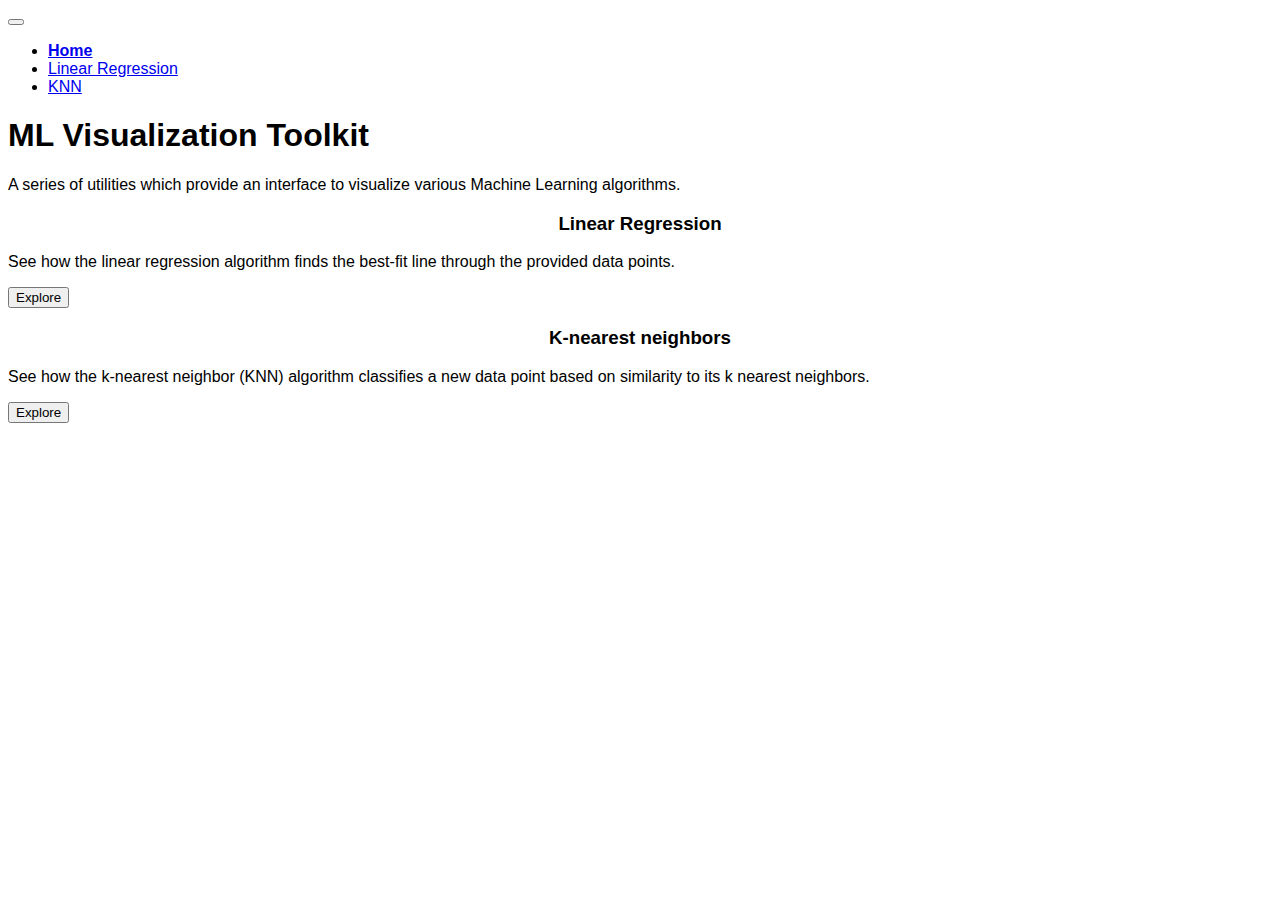
<file: index.html>
<!doctype html>
<html lang="en">

<head>
  <!-- Required meta tags -->
  <meta charset="utf-8">
  <meta name="viewport" content="width=device-width, initial-scale=1, shrink-to-fit=no">

  <link href="main.css" rel="stylesheet">

  <link href="https://cdn.jsdelivr.net/npm/bootstrap@5.0.0-beta3/dist/css/bootstrap.min.css" rel="stylesheet"
    integrity="sha384-eOJMYsd53ii+scO/bJGFsiCZc+5NDVN2yr8+0RDqr0Ql0h+rP48ckxlpbzKgwra6" crossorigin="anonymous">

  <title>MLVT</title>
</head>

<body>



  <div class="container-fluid">
    <!-- Navbar -->
    <div>
      <nav class="navbar navbar-expand-lg navbar-light bg-light">
        <button class="navbar-toggler" type="button" data-toggle="collapse" data-target="#navbarNavDropdown"
          aria-controls="navbarNavDropdown" aria-expanded="false" aria-label="Toggle navigation">
          <span class="navbar-toggler-icon"></span>
        </button>
        <div class="collapse navbar-collapse mx-2" id="navbarNavDropdown">
          <ul class="navbar-nav mr-auto">
            <li class="nav-item">
              <a class="nav-link" href="index.html"><strong>Home</strong><span class="sr-only"></span></a>
            </li>
            <li class="nav-item ">
              <a class="nav-link" href="linReg.html">Linear Regression</a>
            </li>
            <li class="nav-item">
              <a class="nav-link" href="knn.html">KNN</a>
            </li>
          </ul>
        </div>
      </nav>
    </div>
    <!-- Navbar ends-->
    <div class="px-4 py-3 my-5 text-center">

      <h1 class="display-5 fw-bold"><b>ML Visualization Toolkit</b></h1>
      <div class="col-lg-6 mx-auto">
        <p class="lead mb-4">A series of utilities which provide an interface to visualize various Machine
          Learning algorithms.</p>
        <!-- <div class="d-grid gap-2 d-sm-flex justify-content-sm-center">
            <button type="button" class="btn btn-primary btn-lg px-4 me-sm-3 mx-3">Primary button</button>
          </div>
        </div> -->
      </div>

      <!-- <div class="divider"></div> -->

      <div class="px-4 pt-5 my-5 row align-items-md-stretch">

        <div class="col-md-6 sol col-sm-12">
          <div class="h-100 p-5 text-white bg-secondary rounded-3">
            <h3 style="text-align: center;">
              Linear Regression
            </h3>
            <p>See how the linear regression algorithm finds the best-fit line through the provided data
              points.
            </p>
            <a href="linReg.html"> <button class="btn btn-outline-light" type="button">Explore</button></a>
          </div>
        </div>

        <div class="col-md-6 col-sm-12">
          <div class="h-100 p-5 text-white bg-secondary border rounded-3">
            <h3 style="text-align: center;">
              K-nearest neighbors
            </h3>
            <p>See how the k-nearest neighbor (KNN) algorithm classifies a new data point based on similarity to
              its k nearest neighbors.
            </p>
            <a href="knn.html"> <button class="btn btn-outline-light" type="button">Explore</button></a>
          </div>
        </div>
      </div>

    </div>
    <script src="https://code.jquery.com/jquery-3.2.1.slim.min.js"
      integrity="sha384-KJ3o2DKtIkvYIK3UENzmM7KCkRr/rE9/Qpg6aAZGJwFDMVNA/GpGFF93hXpG5KkN"
      crossorigin="anonymous"></script>
    <script src="https://cdnjs.cloudflare.com/ajax/libs/popper.js/1.12.9/umd/popper.min.js"
      integrity="sha384-ApNbgh9B+Y1QKtv3Rn7W3mgPxhU9K/ScQsAP7hUibX39j7fakFPskvXusvfa0b4Q"
      crossorigin="anonymous"></script>
    <script src="https://maxcdn.bootstrapcdn.com/bootstrap/4.0.0/js/bootstrap.min.js"
      integrity="sha384-JZR6Spejh4U02d8jOt6vLEHfe/JQGiRRSQQxSfFWpi1MquVdAyjUar5+76PVCmYl"
      crossorigin="anonymous"></script>


</body>

</html>
</file>
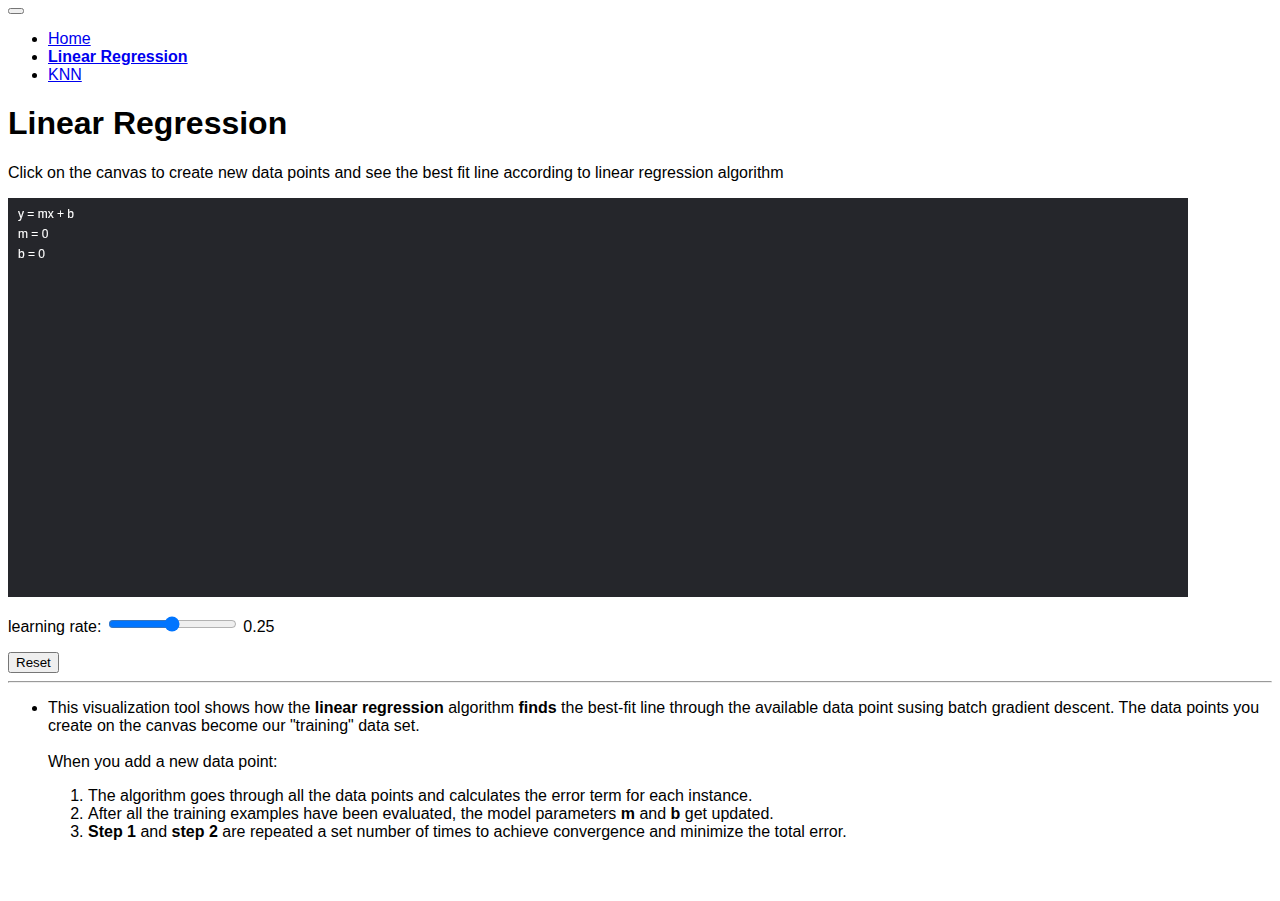
<file: linReg.html>
<html>

<head>
    <meta charset="UTF-8">
    <meta name="viewport" content="width=device-width, initial-scale=1, shrink-to-fit=no">

    <link href="main.css" rel="stylesheet">

    <link href="https://cdn.jsdelivr.net/npm/bootstrap@5.0.0-beta3/dist/css/bootstrap.min.css" rel="stylesheet"
        integrity="sha384-eOJMYsd53ii+scO/bJGFsiCZc+5NDVN2yr8+0RDqr0Ql0h+rP48ckxlpbzKgwra6" crossorigin="anonymous">

    <title>MLVT - LinReg</title>
</head>

<body>


    <div class="container-fluid px-6">
        <!-- Navbar -->
        <div>
            <nav class="navbar navbar-expand-lg navbar-light bg-light">
                <button class="navbar-toggler" type="button" data-toggle="collapse" data-target="#navbarNavDropdown"
                    aria-controls="navbarNavDropdown" aria-expanded="false" aria-label="Toggle navigation">
                    <span class="navbar-toggler-icon"></span>
                </button>
                <div class="collapse navbar-collapse mx-2" id="navbarNavDropdown">
                    <ul class="navbar-nav mr-auto">
                        <li class="nav-item">
                            <a class="nav-link" href="index.html">Home <span class="sr-only"></span></a>
                        </li>
                        <li class="nav-item active">
                            <a class="nav-link" href="linReg.html"><strong>Linear Regression</strong></a>
                        </li>
                        <li class="nav-item">
                            <a class="nav-link" href="knn.html">KNN</a>
                        </li>
                    </ul>
                </div>
            </nav>
        </div>
        <!-- Navbar ends-->
        <div class="px-4 mt-2 text-center">

            <h1 class="display-5 fw-bold"><b>Linear Regression</b></h1>
            <div class="col-lg-10 mx-auto">
                <p class="lead mb-4">Click on the canvas to create new data points and see the best fit line according
                    to linear regression algorithm</p>
                <!-- <div class="d-grid gap-2 d-sm-flex justify-content-sm-center">
                <button type="button" class="btn btn-primary btn-lg px-4 me-sm-3 mx-3">Primary button</button>
              </div>
            </div> -->
            </div>
            <div id="canvascontainer"></div>
            <div class="mt-3 row d-flex justify-content-center" id="interface">
                <div class="col-md-5 d-flex justify-content-center">
                    <p>learning rate: <input id="lrslider" type="range" min="0" max="0.5" step="0.001"></input> <span
                            id="lr"></span></p>
                </div>
                <div class="col-md-5 d-flex justify-content-center">
                    <button class="btn btn-dark" id="reset_btn">Reset</button>
                </div>
            </div>

        </div>
        <hr>
        <div class="col-lg-10 mx-auto description">

            <ul class="list-group">
                <li class="list-group-item my-2">
                    <p>
                        This visualization tool shows how the <strong>linear regression</strong> algorithm
                        <strong>finds</strong> the best-fit line through the available data point susing batch gradient
                        descent.
                        The data points you create on the canvas become our "training" data set.
                        <br><br>
                        When you add a new data point:
                    <ol>
                        <li>The algorithm goes through all the data points and calculates the error term for each
                            instance.
                        </li>
                        <li>After all the training examples have been evaluated, the model parameters
                            <strong>m</strong> and <strong>b</strong> get updated.
                        </li>
                        <li> <strong>Step 1</strong> and <strong>step 2</strong> are repeated a set number of times to
                            achieve convergence and minimize
                            the total error.</li>

                    </ol>
                    </p>
                </li>

            </ul>


        </div>

    </div>
    <br>
    <br>
    <script src="https://code.jquery.com/jquery-3.2.1.slim.min.js"
        integrity="sha384-KJ3o2DKtIkvYIK3UENzmM7KCkRr/rE9/Qpg6aAZGJwFDMVNA/GpGFF93hXpG5KkN"
        crossorigin="anonymous"></script>
    <script src="https://cdnjs.cloudflare.com/ajax/libs/popper.js/1.12.9/umd/popper.min.js"
        integrity="sha384-ApNbgh9B+Y1QKtv3Rn7W3mgPxhU9K/ScQsAP7hUibX39j7fakFPskvXusvfa0b4Q"
        crossorigin="anonymous"></script>
    <script src="https://maxcdn.bootstrapcdn.com/bootstrap/4.0.0/js/bootstrap.min.js"
        integrity="sha384-JZR6Spejh4U02d8jOt6vLEHfe/JQGiRRSQQxSfFWpi1MquVdAyjUar5+76PVCmYl"
        crossorigin="anonymous"></script>
    <script language="javascript" type="text/javascript" src="libraries/p5.js"></script>
    <script language="javascript" type="text/javascript" src="libraries/sketch.js"></script>

</body>

</html>
</file>
<file: main.css>
body {
  font-family: Helvetica;
}

.divider {
  font-family: Helvetica;
  height: 2rem;
  background-color: rgba(0, 0, 0, 0.05);
  border: solid rgba(0, 0, 0, 0.1);
  border-width: 1px 0;
  box-shadow: inset 0 0.5em 1.5em rgba(0, 0, 0, 0.1),
    inset 0 0.125em 0.5em rgba(0, 0, 0, 0.15);
}

@media (min-width: 992px) {
  .rounded-lg-3 {
    border-radius: 0.3rem;
  }
}
</file>
